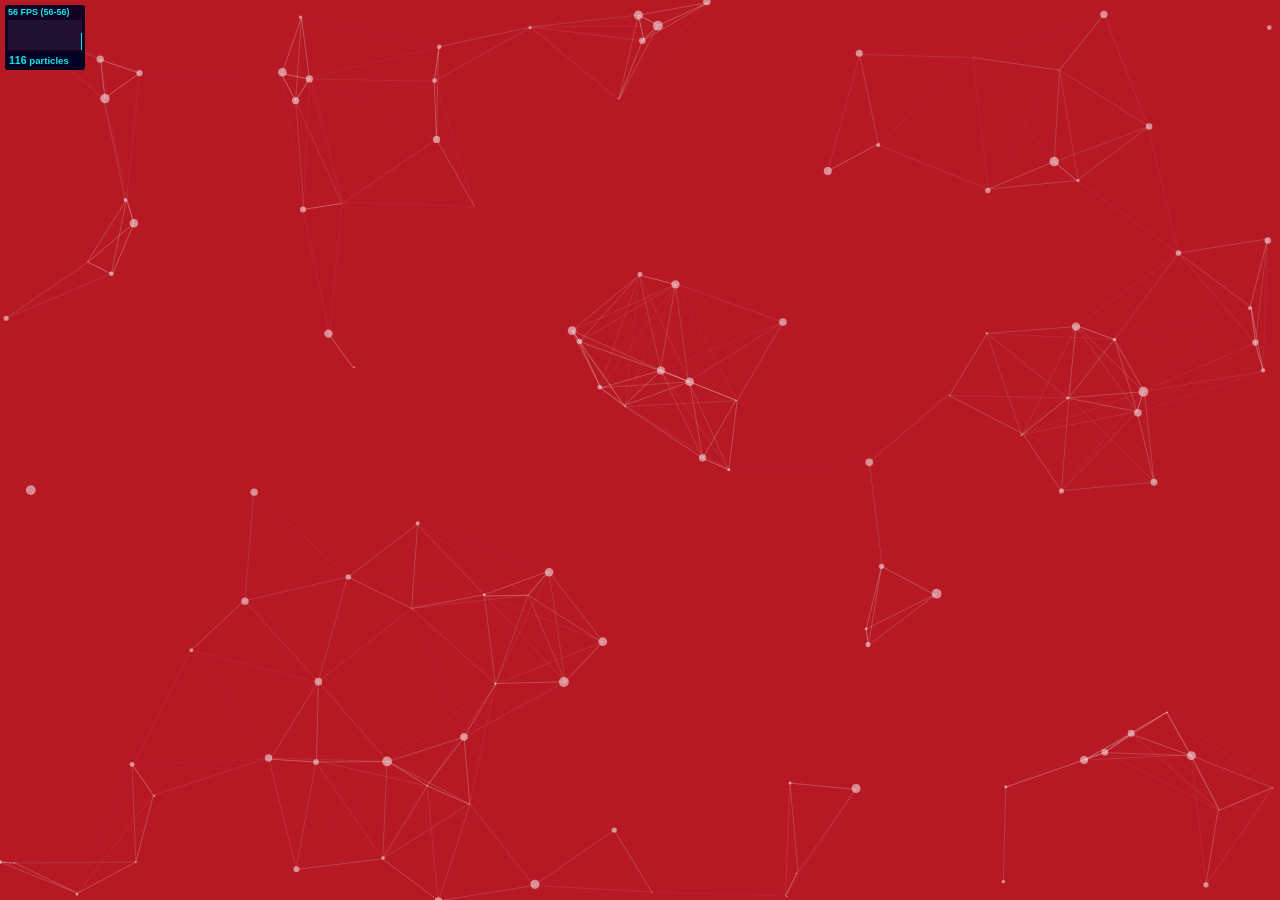
<file: sub-main/static/particles/demo/index.html>
<!DOCTYPE html>
<html lang="en">
<head>
  <meta charset="utf-8">
  <title>particles.js</title>
  <meta name="description" content="particles.js is a lightweight JavaScript library for creating particles.">
  <meta name="author" content="Vincent Garreau" />
  <meta name="viewport" content="width=device-width, initial-scale=1.0, minimum-scale=1.0, maximum-scale=1.0, user-scalable=no">
  <link rel="stylesheet" media="screen" href="css/style.css">
</head>
<body>

<!-- count particles -->
<div class="count-particles">
  <span class="js-count-particles">--</span> particles
</div>

<!-- particles.js container -->
<div id="particles-js"></div>

<!-- scripts -->
<script src="../particles.js"></script>
<script src="js/app.js"></script>

<!-- stats.js -->
<script src="js/lib/stats.js"></script>
<script>
  var count_particles, stats, update;
  stats = new Stats;
  stats.setMode(0);
  stats.domElement.style.position = 'absolute';
  stats.domElement.style.left = '0px';
  stats.domElement.style.top = '0px';
  document.body.appendChild(stats.domElement);
  count_particles = document.querySelector('.js-count-particles');
  update = function() {
    stats.begin();
    stats.end();
    if (window.pJSDom[0].pJS.particles && window.pJSDom[0].pJS.particles.array) {
      count_particles.innerText = window.pJSDom[0].pJS.particles.array.length;
    }
    requestAnimationFrame(update);
  };
  requestAnimationFrame(update);
</script>

</body>
</html>
</file>
<file: sub-main/static/particles/demo/css/style.css>
/* =============================================================================
   HTML5 CSS Reset Minified - Eric Meyer
   ========================================================================== */

html,body,div,span,object,iframe,h1,h2,h3,h4,h5,h6,p,blockquote,pre,abbr,address,cite,code,del,dfn,em,img,ins,kbd,q,samp,small,strong,sub,sup,var,b,i,dl,dt,dd,ol,ul,li,fieldset,form,label,legend,table,caption,tbody,tfoot,thead,tr,th,td,article,aside,canvas,details,figcaption,figure,footer,header,hgroup,menu,nav,section,summary,time,mark,audio,video{margin:0;padding:0;border:0;outline:0;font-size:100%;vertical-align:baseline;background:transparent}
body{line-height:1}
article,aside,details,figcaption,figure,footer,header,hgroup,menu,nav,section{display:block}
nav ul{list-style:none}
blockquote,q{quotes:none}
blockquote:before,blockquote:after,q:before,q:after{content:none}
a{margin:0;padding:0;font-size:100%;vertical-align:baseline;background:transparent;text-decoration:none}
mark{background-color:#ff9;color:#000;font-style:italic;font-weight:bold}
del{text-decoration:line-through}
abbr[title],dfn[title]{border-bottom:1px dotted;cursor:help}
table{border-collapse:collapse;border-spacing:0}
hr{display:block;height:1px;border:0;border-top:1px solid #ccc;margin:1em 0;padding:0}
input,select{vertical-align:middle}
li{list-style:none}


/* =============================================================================
   My CSS
   ========================================================================== */

/* ---- base ---- */

html,body{ 
	width:100%;
	height:100%;
	background:#111;
}

html{
  -webkit-tap-highlight-color: rgba(0, 0, 0, 0);
}

body{
  font:normal 75% Arial, Helvetica, sans-serif;
}

canvas{
  display:block;
  vertical-align:bottom;
}


/* ---- stats.js ---- */

.count-particles{
  background: #000022;
  position: absolute;
  top: 48px;
  left: 0;
  width: 80px;
  color: #13E8E9;
  font-size: .8em;
  text-align: left;
  text-indent: 4px;
  line-height: 14px;
  padding-bottom: 2px;
  font-family: Helvetica, Arial, sans-serif;
  font-weight: bold;
}

.js-count-particles{
  font-size: 1.1em;
}

#stats,
.count-particles{
  -webkit-user-select: none;
  margin-top: 5px;
  margin-left: 5px;
}

#stats{
  border-radius: 3px 3px 0 0;
  overflow: hidden;
}

.count-particles{
  border-radius: 0 0 3px 3px;
}


/* ---- particles.js container ---- */

#particles-js{
  width: 100%;
  height: 100%;
  background-color: #b61924;
  background-image: url('');
  background-size: cover;
  background-position: 50% 50%;
  background-repeat: no-repeat;
}
</file>
